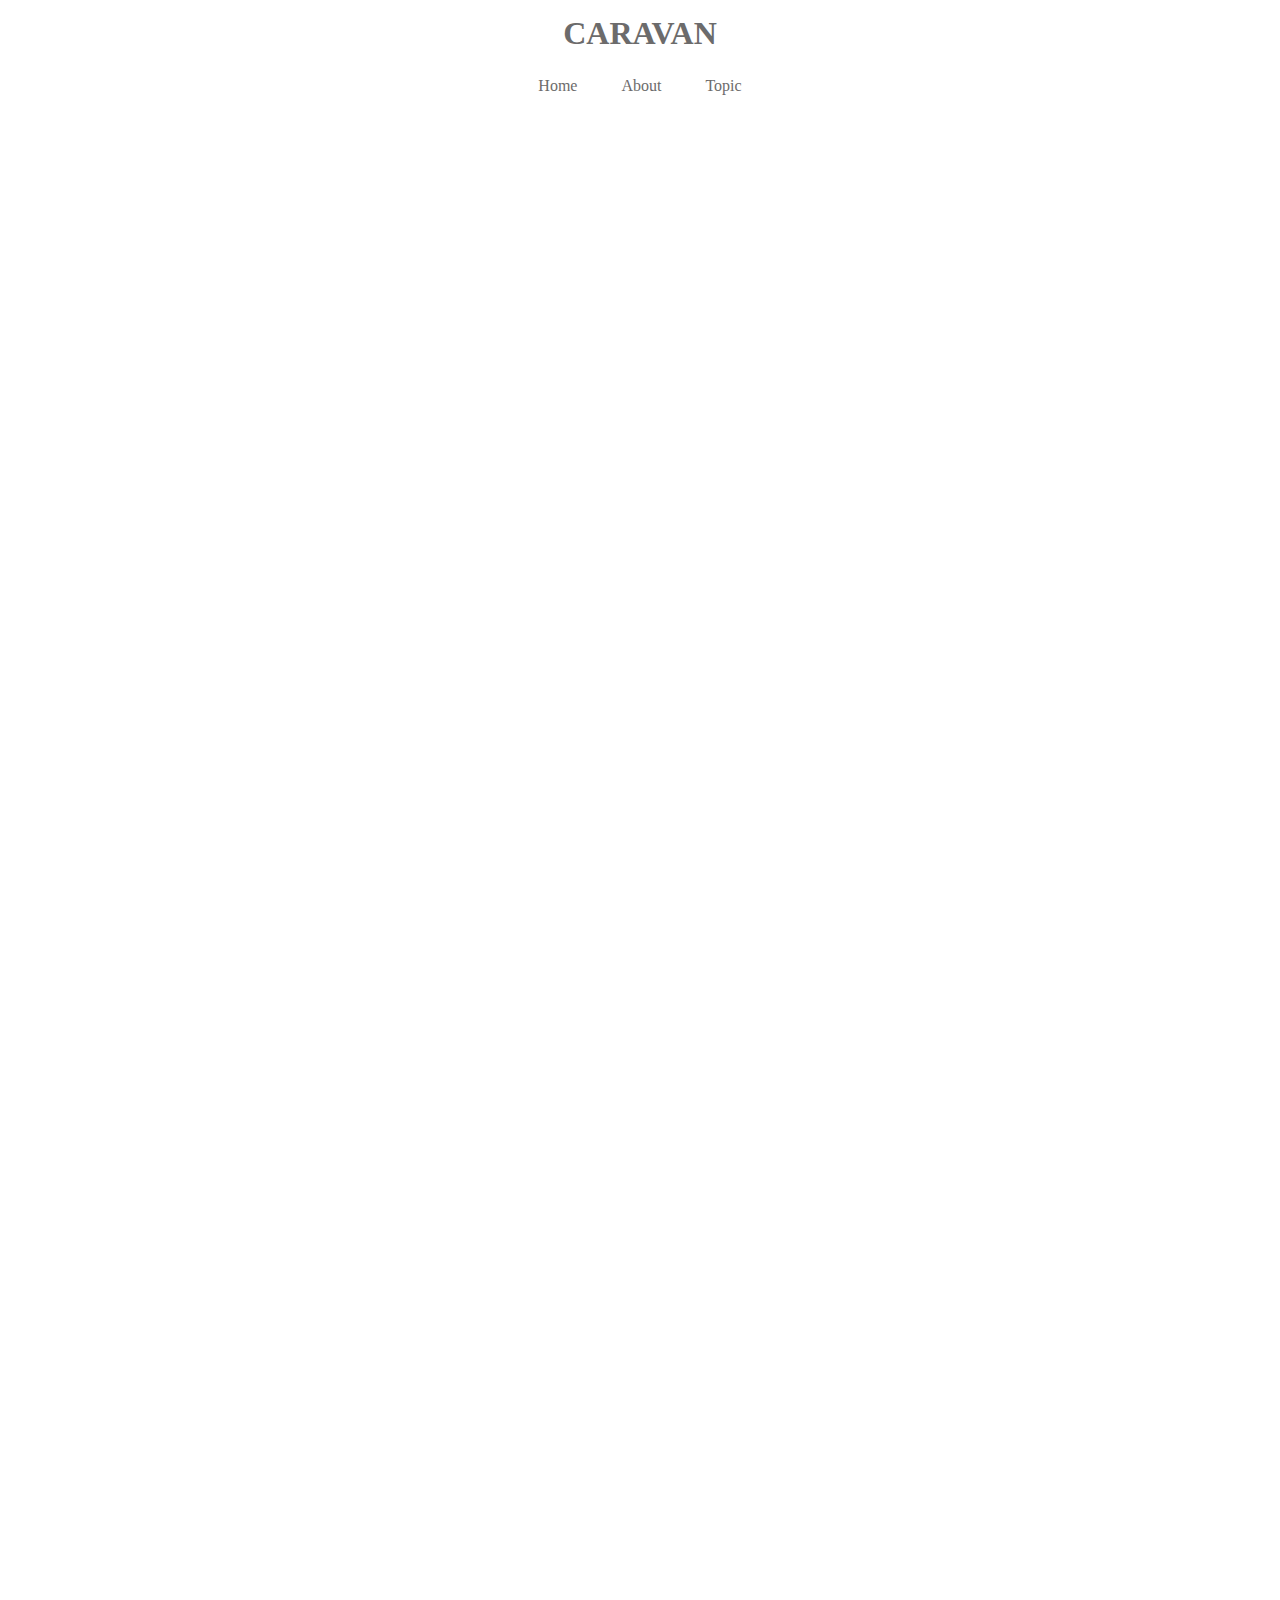
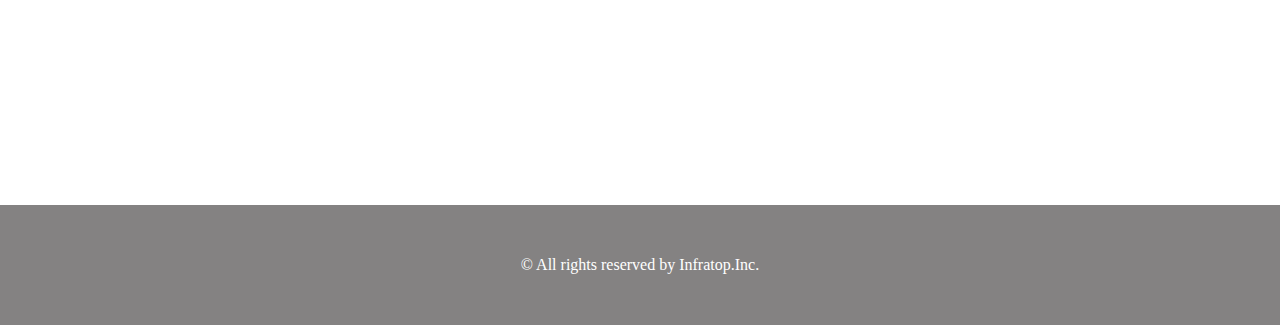
<file: index.html>
<!DOCTYPE html>
<html lang="ja">
  <head>
    <meta charset="UTF-8" />
    <!-- CSSファイルの読み込み -->
    <link rel="stylesheet" href="style.css" />
    <title>CARAVAN</title>
  </head>

  <body>
    <header>
      <h1 class="heading">
        <a href="index.html">
        CARAVAN
        </a>
      </h1>
    </header>
    <nav>
      <ul class="nav-list">
        <li class="nav-list-item">
          <a href="index.html">Home</a>
        </li>
        <li class="nav-list-item">About</li>
        <li class="nav-list-item">Topic</li>
      </ul>
    </nav>
    <!-- main-visual用のdiv -->
    <div class="main-visual">
      <div class="main-visual-content"></div>
    </div>

    <!-- main用のdiv -->
    <div class="main">
      <div class="blog"></div>
      <div class="sidebar"></div>
    </div>

    <footer>
      <p class="footer-text">© All rights reserved by Infratop.Inc.</p>
    </footer>
  </body>
</html>
</file>
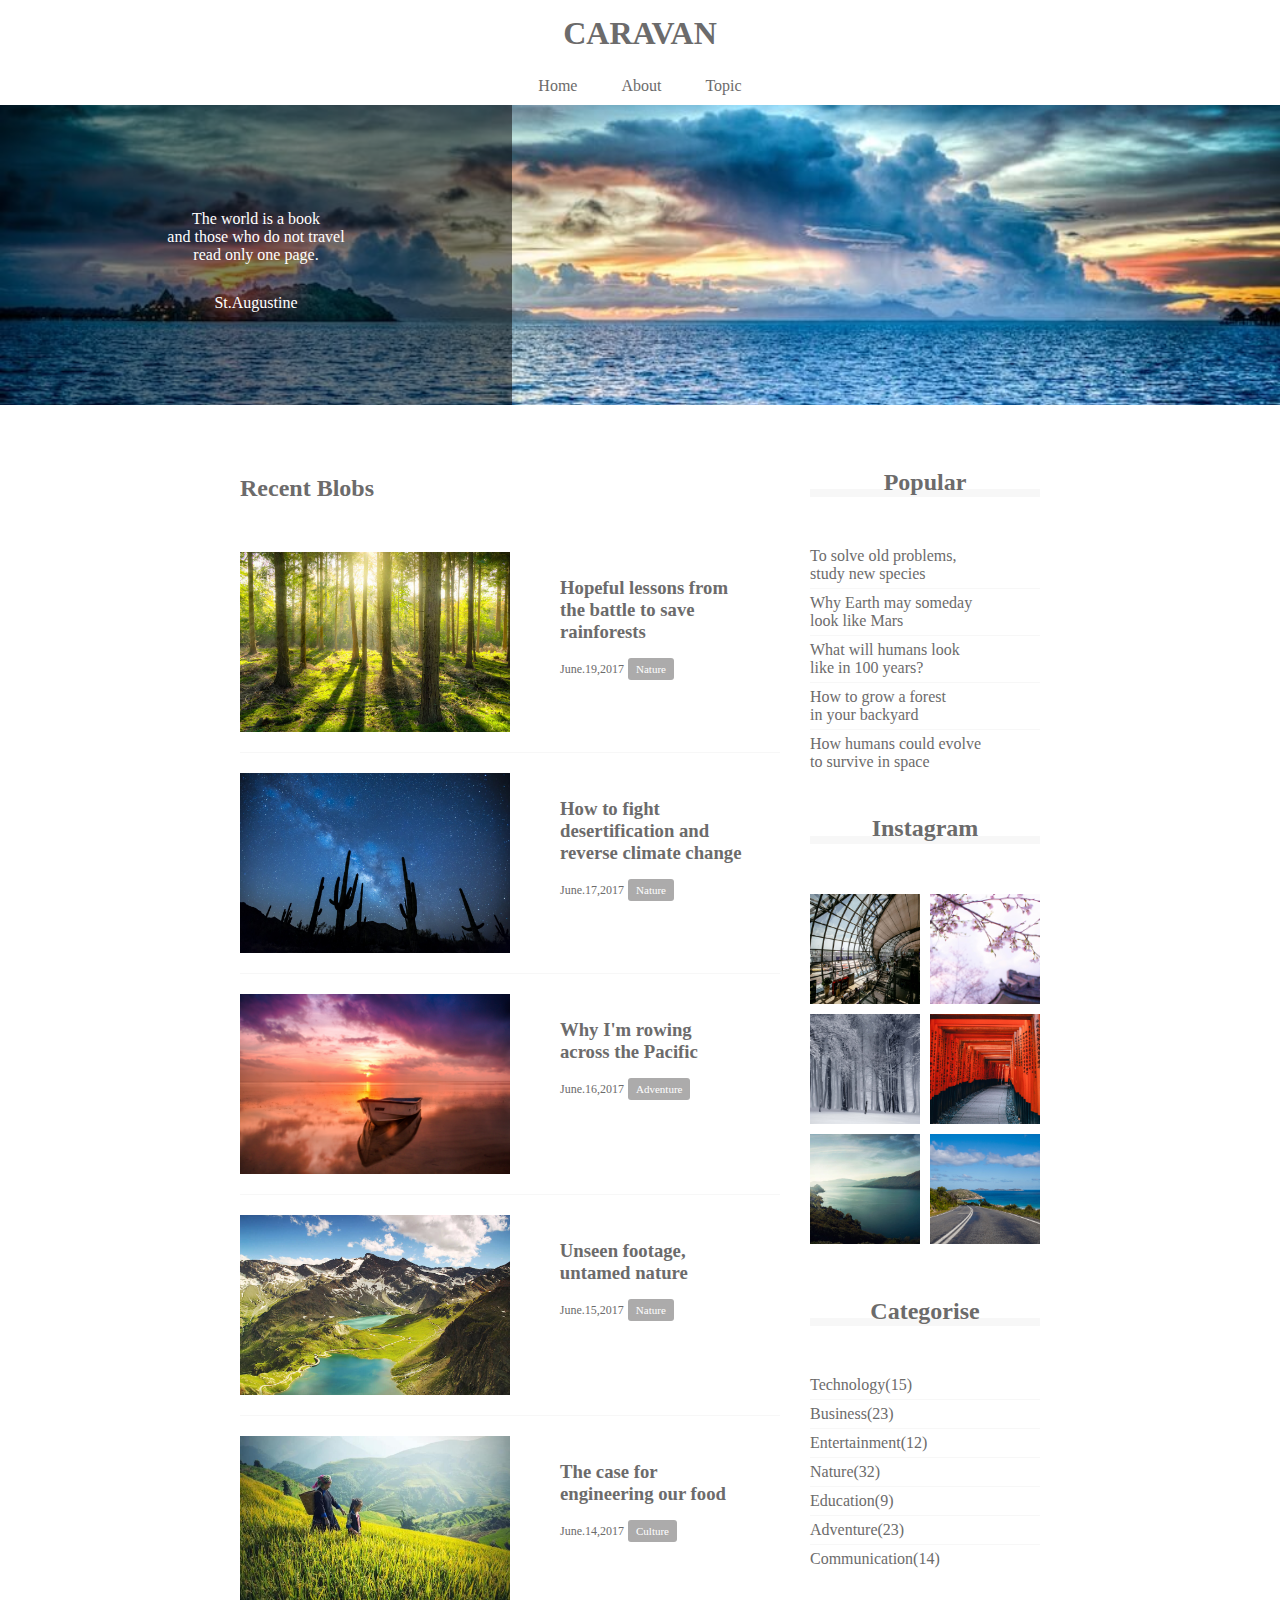
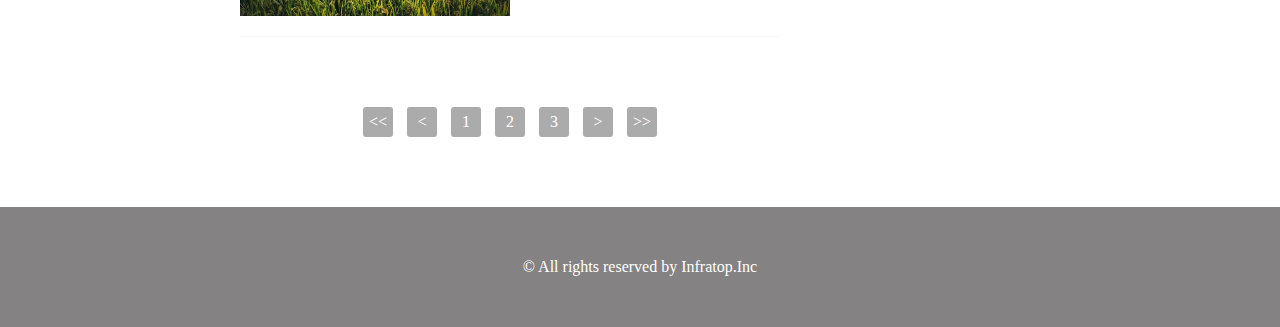
<file: caravan1-8/index.html>
<!DOCTYPE html>
<html lang="ja">
  <head>
    <meta charset="UTF-8" />
    <!-- CSSファイルの読み込み -->
    <link rel="stylesheet" href="style.css" />
    <title>CARAVAN</title>
  </head>

  <body>
    <header>
      <h1 class="heading">
        <a href="index.html">
        CARAVAN
        </a>
        </h1>
    </header>

    <nav>
      <ul class="nav-list">
        <li class="nav-list-item">
          <a href class="index.html">Home</a>
          </li>
        <li class="nav-list-item">About</li>
        <li class="nav-list-item">Topic</li>
      </ul>
    </nav>

    <div class="main-visual">
      <div class="main-visual-content">
        <p class="main-visual-text">
          The world is a book<br />
          and those who do not travel<br />
          read only one page.
        </p>
        <p class="main-visual-name">
          St.Augustine
          </p>
      </div>
    </div>

    <main>
      <section class="blog">
        <h2 class=="blog-heading">Recent Blobs</h2>
      <div class="blog-box">
        <div class="blog-item">
          <img class="blog-image" src="img/forest.jpg">
          <section class="blog-text">
            <h3 class="blog-text-heading">
              <a href="single.html">
                Hopeful lessons from<br>
                the battle to save<br>
                rainforests
              </a>
            </h3>
            <p class="blog-date">June.19,2017</p>
            <span class="category">Nature</span>
          </section>
        </div>
        <div class="blog-item">
          <img class="blog-image" src="img/desert.jpg">
          <section class="blog-text">
            <h3 class="blog-text-heading">
              <a href="single.html">
                How to fight<br>
                desertification and<br>
                reverse climate change
              </a>
            </h3>
            <p class="blog-date">June.17,2017</p>
            <span class="category">Nature</span>
          </section>
        </div>
        <div class="blog-item">
          <img class="blog-image" src="img/sunset.jpg">
          <section class="blog-text">
            <h3 class="blog-text-heading">
              <a href="single.html">
                Why I'm rowing<br>
                across the Pacific
              </a>
            </h3>
            <p class="blog-date">June.16,2017</p>
            <span class="category">Adventure</span>
          </section>
        </div>
        <div class="blog-item">
          <img class="blog-image" src="img/italy.jpg">
          <section class="blog-text">
            <h3 class="blog-text-heading">
              <a href="single.html">
                Unseen footage,<br>
                untamed nature
              </a>
            </h3>
            <p class="blog-date">June.15,2017</p>
            <span class="category">Nature</span>
          </section>
        </div>
        <div class="blog-item">
          <img class="blog-image" src="img/asia.jpg">
          <section class="blog-text">
            <h3 class="blog-text-heading">
              <a href="single.html">
                The case for<br>
                engineering our food
              </a>
            </h3>
            <p class="blog-date">June.14,2017</p>
            <span class="category">Culture</span>
          </section>
        </div>
      </div>
        <div class="pagination">
          <p><<</p>
          <p><</p>
          <p>1</p>
          <p>2</p>
          <p>3</p>
          <p>></p>
          <p>>></p>
        </div>
      </section>

      <div class="sidebar">
        <section class="popular">
          <h2 class="popular-heading common-heading">Popular</h2>
          <div class="sidebar-contents">
            <p class="popular-text">To solve old problems,<br>study new species</p>
            <p class="popular-text">Why Earth may someday<br>look like Mars</p>
            <p class="popular-text">What will humans look<br>like in 100 years?</p>
            <p class="popular-text">How to grow a forest<br>in your backyard</p>
            <p class="popular-text">How humans could evolve<br>to survive in space</p>
          </div>
        </section>
        <section class="instagram">
          <h2 class="instagram-heading common-heading">Instagram</h2>
          <div class="sidebar-contents">
            <div class="instagram-box"></div>
            <div class="instagram-box"></div>
            <div class="instagram-box"></div>
            <div class="instagram-box"></div>
            <div class="instagram-box"></div>
            <div class="instagram-box"></div>
          </div>
        </section>
        <section class="categries">
          <h2 class="categorise-heading common-heading">Categorise</h2>
          <div class="sidebar-contents">
            <p class="categories-text">Technology(15)</p>
            <p class="categories-text">Business(23)</p>
            <p class="categories-text">Entertainment(12)</p>
            <p class="categories-text">Nature(32)</p>
            <p class="categories-text">Education(9)</p>
            <p class="categories-text">Adventure(23)</p>
            <p class="categories-text">Communication(14)</p>
          </div>
        </section>

      </div>
    </main>
    <footer>
      <p class="footer-text">© All rights reserved by Infratop.Inc</p>
    </footer>
  </body>
</html>
</file>
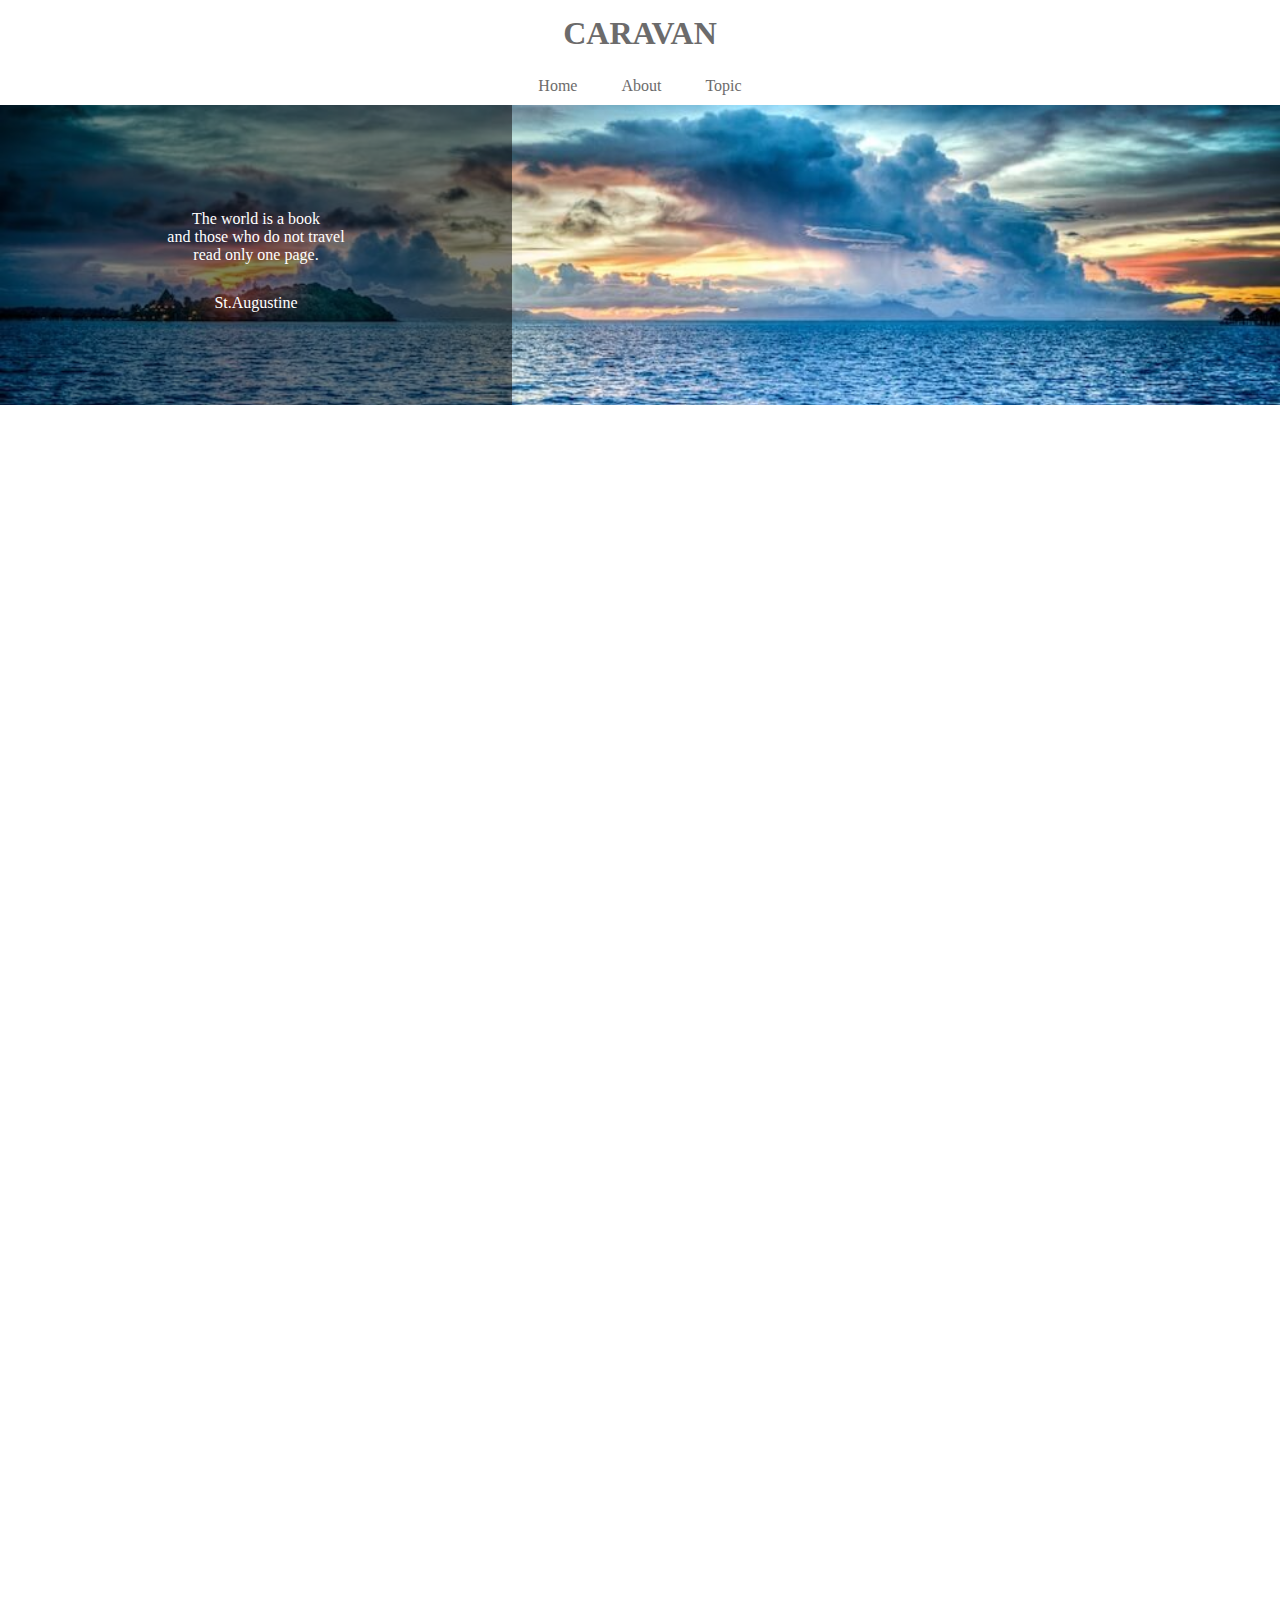
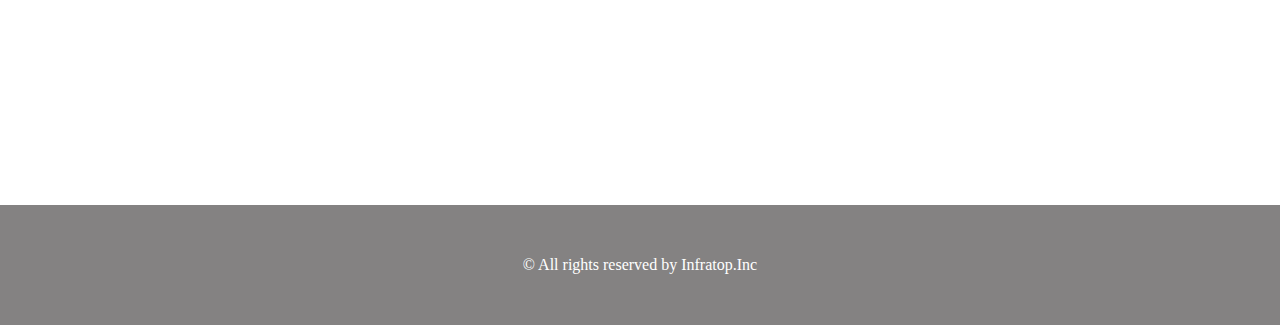
<file: caravan1/index.html>
<!DOCTYPE html>
<html lang="ja">
  <head>
    <meta charset="UTF-8" />
    <!-- CSSファイルの読み込み -->
    <link rel="stylesheet" href="style.css" />
    <title>CARAVAN</title>
  </head>

  <body>
    <header>
      <h1 class="heading">
        <a href="index.html">
        CARAVAN
        </a>
        </h1>
    </header>

    <nav>
      <ul class="nav-list">
        <li class="nav-list-item">
          <a href class="index.html">Home</a>
          </li>
        <li class="nav-list-item">About</li>
        <li class="nav-list-item">Topic</li>
      </ul>
    </nav>

    <div class="main-visual">
      <div class="main-visual-content">
        <p class="main-visual-text">
          The world is a book<br />
          and those who do not travel<br />
          read only one page.
        </p>
        <p class="main-visual-name">St.Augustine</p>
      </div>
    </div>

    <div class="main">
      <div class="blog"></div>
      <div class="sidebar"></div>
    </div>
    <footer>
      <p class="footer-text">© All rights reserved by Infratop.Inc</p>
    </footer>
  </body>
</html>
</file>
<file: style.css>
* {
  margin: 0;
  padding: 0;
  box-sizing: border-box;
  color: #6c6b6b;
}

a {
  text-decoration: none;
}

header {
  width: 90%; /* 横幅90% */
  padding: 15px 0;
  margin: 0 auto;
  text-align: center;
}


header.heading {
  font-size: 32px;
}

.nav-list {
  text-align: center;
  padding: 10px 0;
  margin: 0 auto;
}

.nav-list-item {
  list-style: none;
  display: inline-block;
  margin: 0 20px;
}

.main-visual {
  width: 100%; /* 横幅いっぱい */
  height: 300px; /* 高さ300px */
}

.main-visual-content {
  width: 350px; /* 横幅350px */
  height: 300px; /* 親の高さに揃える */
}

.main {
  width: 840px; /* 横幅840px */
  display: flex; /* Flexboxの利用 */
  justify-content: center; /* 子要素の横並び・中央寄せ */
  margin: 0 auto; /* 中央寄せ（左右に余白がないとできない） */
}

.blog {
  width: 600px; /* 横幅600px */
  height: 1400px; /* 高さ1400px */
}

.sidebar {
  width: 240px; /* 横幅240px */
  height: 1400px; /* 高さ1400px */
}

footer {
  width: 100%;
  height: 120px;
  text-align: center;
  line-height: 120px;
  background-color: #848282;
}

.footer-text {
  color: #fff;
}
</file>
<file: caravan1-8/style.css>
* {
  margin: 0;
  padding: 0;
  box-sizing: border-box;
  color: #6c6b6b;
}

a {
  text-decoration: none;
}

header {
  width: 90%;
  padding: 15px 0;
  margin: 0 auto;
  text-align: center;
}

header.heading {
  font-size: 32px;
}

.nav-list {
  text-align: center;
  padding: 10px 0;
  margin: 0 auto;
}

.nav-list-item {
  list-style: none;
  display: inline-block;
  margin: 0 20px;
}

.main-visual {
  width: 100%;
  height: 300px;
  background-image: url(img/mv.jpg) ;
  background-size: cover;
  background-position: center;
}

.main-visual-content {
  width: 40%;
  height: 300px;
  background-color: rgba(0,0,0,0.5);
  text-align: center;
  padding-top: 105px;
}

.main-visual-text {
  color: #fff;
}

.main-visual-name {
  margin-top: 30px;
  color: #fff;
}

main {
  width: 800px;
  display: flex;
  justify-content: center;
  margin: 0 auto;
  padding: 70px 0;
}

.blog {
 width: 540px;
 margin-right: 30px;
}

.blog-heading {
  border-bottom: 8px solid #f7f7f7;
  text-align: center;
  line-height: 0.6;
}

.blog-box {
  padding-top: 50px;
}

.blog-text {
  padding: 25px 0 0 50px;
}

.blog-text-heading {
  padding-bottom: 15px;
}

.blog-item {
  padding-bottom: 20px;
  margin-bottom: 20px;
  border-bottom: 1px solid #f7f7f7;
  display: flex;
  justify-content: flex-start;

}

.blog-image {
  height: 180px;
}

.blog-date {
  font-size: 12px;
  display: inline-block;
}

.category {
  display: inline-block;
  padding: 5px 8px;
  background-color: #acabab;
  border-radius: 3px;
  color: #fff;
  font-size: 11px;
}

.pagination {
  text-align: center;
  padding-top: 50px;
}

.pagination p {
  display: inline-block;
  width: 30px;
  height: 30px;
  margin: 0 5px;
  color: #fff;
  background-color: #acabab;
  border-radius: 3px;
  line-height: 30px;
}

.sidebar {
  width: 230px;
}

.common-heading {
  border-bottom: 8px solid #f7f7f7;
  text-align: center;
  line-height: 0.6;
}

.sidebar-contents {
  padding: 50px 0;
}

.popular-text,
.categories-text {
  padding-bottom: 5px;
  border-bottom: 1px solid #f7f7f7;
  margin-bottom: 5px;
}

.popular-text:last-child,
.categories-text:last-child {
  margin:0;
  padding:0;
  border: none;
}

.instagram .sidebar-contents {
  display: flex;
  flex-wrap: wrap;
}

.instagram-box {
  width: 110px;
  padding-top: 110px;
  background-size: cover;
  background-position: center;
  margin-bottom: 10px;
}

.instagram-box:nth-child(odd) {
  margin: 0 10px 10px 0;
}

.instagram-box:nth-child(1) {
  background-image: url(img/airport.jpg);
}

.instagram-box:nth-child(2) {
  background-image: url(img/japan.jpg);
}

.instagram-box:nth-child(3) {
  background-image: url(img/snow.jpg);
}

.instagram-box:nth-child(4) {
  background-image: url(img/japan2.jpg);
}

.instagram-box:nth-child(5) {
  background-image: url(img/lake.jpg);
}

.instagram-box:nth-child(6) {
  background-image: url(img/road.jpg);
}

footer {
  width: 100%;
  height: 120px;
  text-align: center;
  line-height: 120px;
  background-color: #848282;
}

.footer-text {
  color: #fff;
}
</file>
<file: caravan1/style.css>
* {
  margin: 0;
  padding: 0;
  box-sizing: border-box;
  color: #6c6b6b;
}

a {
  text-decoration: none;
}

header {
  width: 90%;
  padding: 15px 0;
  margin: 0 auto;
  text-align: center;
}

header.heading {
  font-size: 32px;
}

.nav-list {
  text-align: center;
  padding: 10px 0;
  margin: 0 auto;
}

.nav-list-item {
  list-style: none;
  display: inline-block;
  margin: 0 20px;
}

.main-visual {
  width: 100%;
  height: 300px;
  background-image: url(img/mv.jpg) ;
  background-size: cover;
  background-position: center;
}

.main-visual-content {
  width: 40%;
  height: 300px;
  background-color: rgba(0,0,0,0.5);
  text-align: center;
  padding-top: 105px;
}

.main-visual-text {
  color: #fff;
}

.main-visual-name {
  margin-top: 30px;
  color: #fff;
}

.main {
  width: 840px;
  display: flex;
  justify-content: center;
  margin: 0 auto;
}

.blog {
  width: 600px;
  height: 1400px;
}

.sidebar {
  width:240px;
  height: 1400px;
}

footer {
  width: 100%;
  height: 120px;
  text-align: center;
  line-height: 120px;
  background-color: #848282;
}

.footer-text {
  color: #fff;
}
</file>
